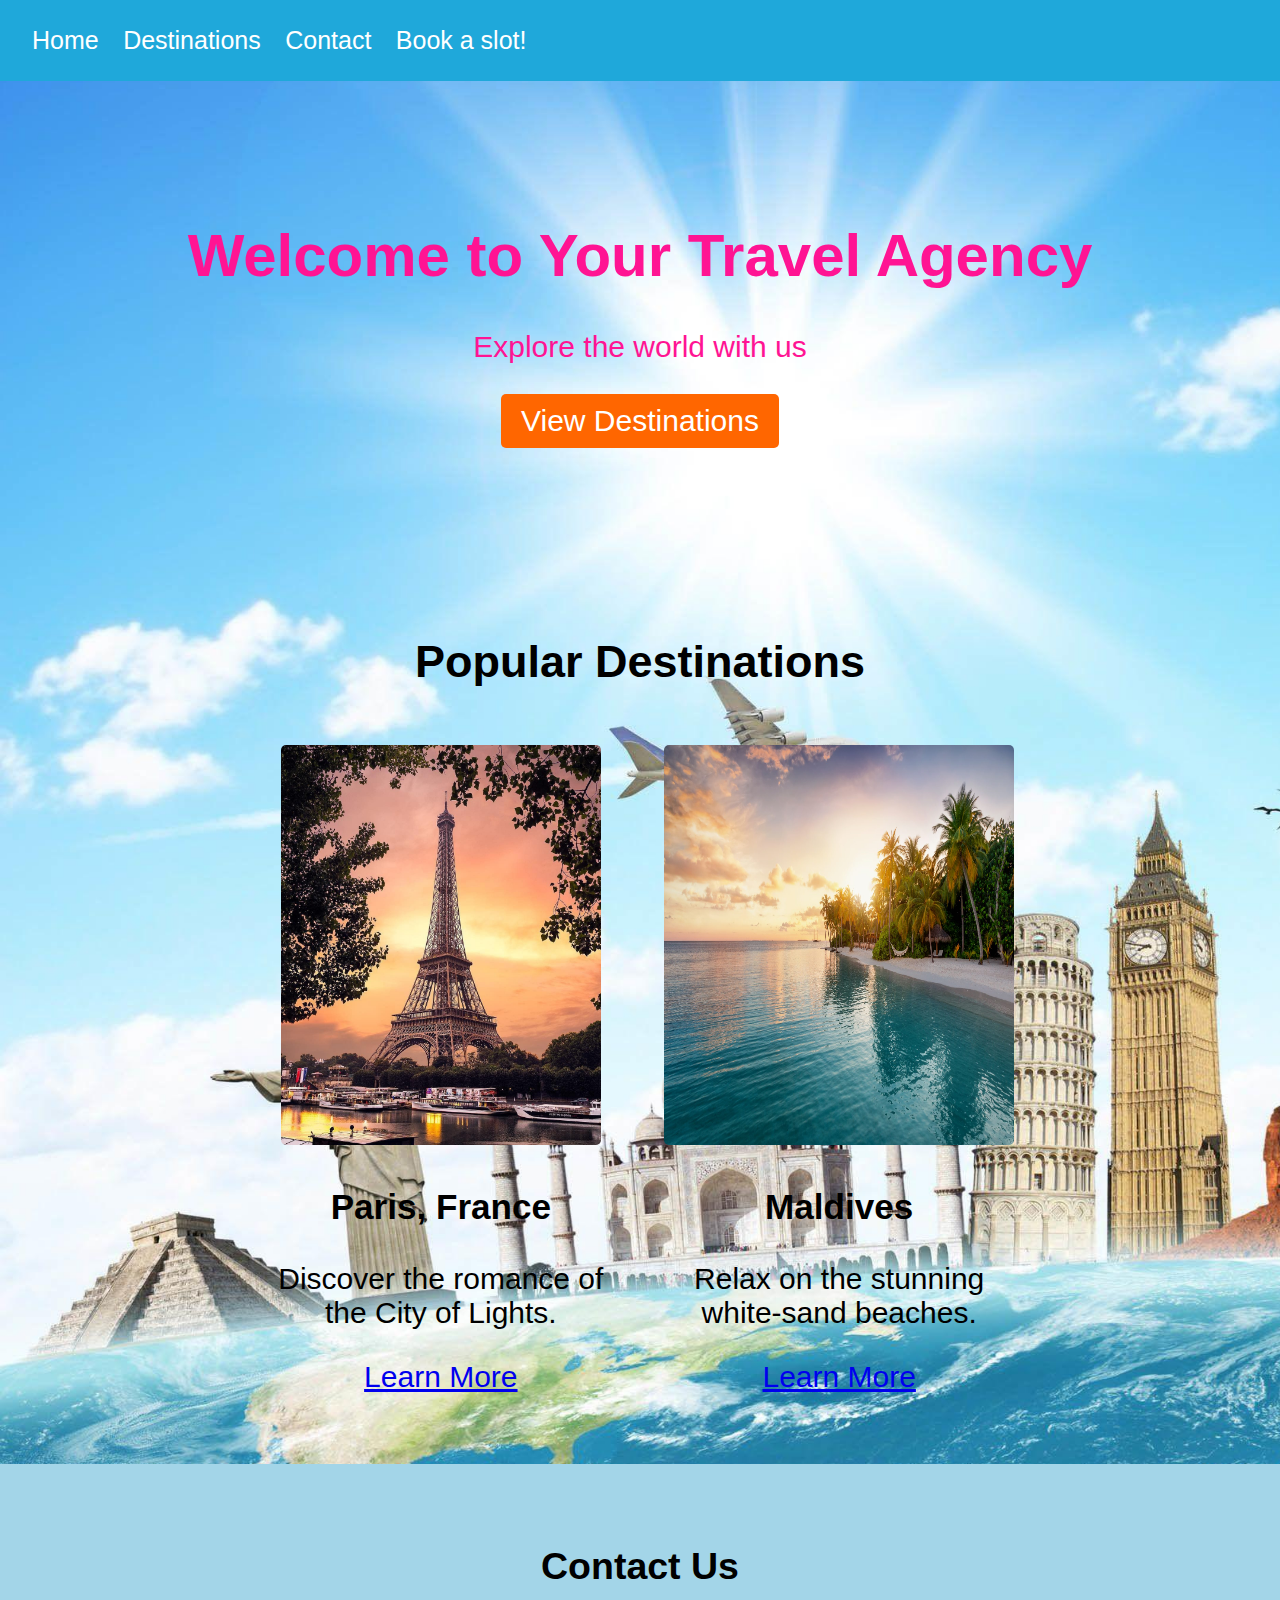
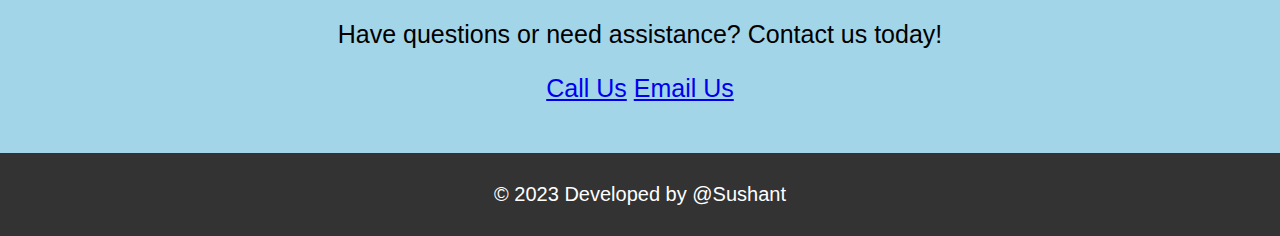
<file: Web Development Oct-5 to Nov-5/landing_page(task-2)/index.html>
<!DOCTYPE html>
<html lang="en">

<head>
    <meta charset="UTF-8">
    <meta name="viewport" content="width=device-width, initial-scale=1.0">
    <link rel="stylesheet" href="styles.css">
    <title>Travelling Agency</title>
</head>

<body>
    <header>
        <nav>
            <ul>
                &emsp;&emsp;<li><a href="#Home">Home</a></li>
                <li><a href="#Destinations">Destinations</a></li>
                <li><a href="#Contact us">Contact</a></li>
                <li><a href="#Book_a_slot">Book a slot!</a></li>
            </ul>
        </nav>
    </header>

    <section class="hero">
        <h1>Welcome to Your Travel Agency</h1>
        <p>Explore the world with us</p>
        <a href="#Destinations" class="cta-button">View Destinations</a>
    </section>

    <section class="destinations">
        <h2>Popular Destinations</h2>
        <div class="destination-card">
            <img src="paies.jpg" alt="Paris">
            <h3>Paris, France</h3>
            <p>Discover the romance of the City of Lights.</p>
            <a href="#">Learn More</a>
        </div>
        <div class="destination-card">
            <img src="maldives.jpg" alt="Maldives">
            <h3>Maldives</h3>
            <p>Relax on the stunning white-sand beaches.</p>
            <a href="#">Learn More</a>
        </div>
    </section>

    <section class="contact">
        <h2>Contact Us</h2>
        <p>Have questions or need assistance? Contact us today!</p>
        <a href="90990999909">Call Us</a>
        <a href="info@yourtravelagency.com">Email Us</a>
    </section>

    <footer>
        <p>&copy; 2023 Developed by @Sushant</p>
    </footer>
</body>

</html>
</file>
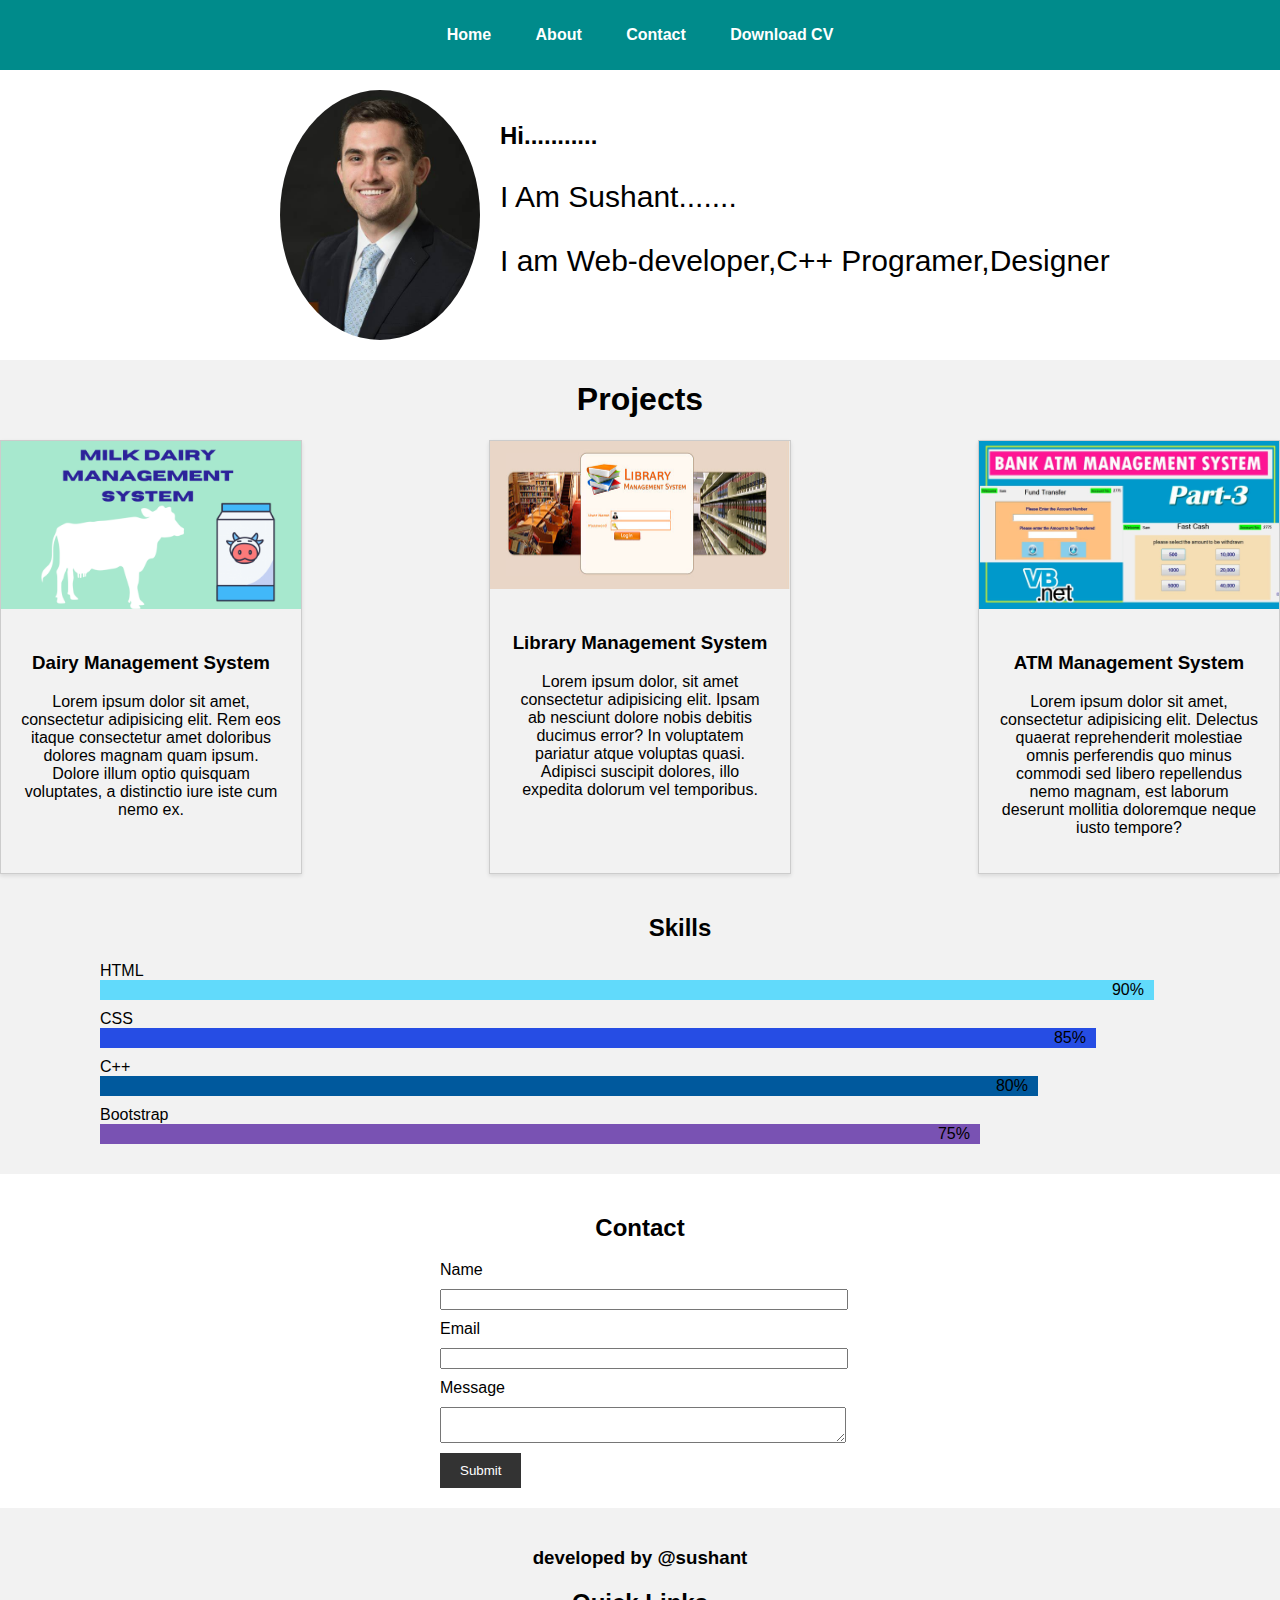
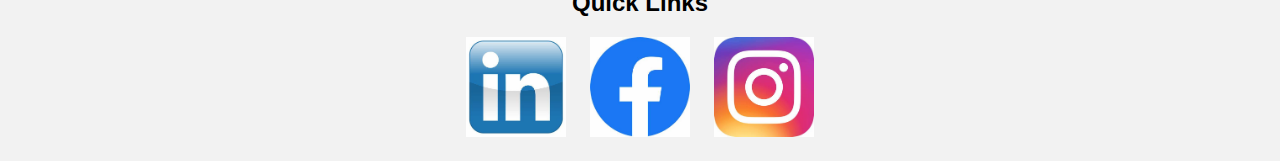
<file: Web Development Oct-5 to Nov-5/portfolio(task-1)/index.html>
<!DOCTYPE html>
<html lang="en">

<head>
    <meta charset="UTF-8">
    <meta name="viewport" content="width=device-width, initial-scale=1.0">
    <link rel="stylesheet" href="styles.css">
    <title>Your Portfolio</title>
</head>

<body>
    <div id="background-animation"></div>
    <nav>
        <ul>
            <li><a href="#home">Home</a></li>
            <li><a href="#about">About</a></li>
            <li><a href="#contact">Contact</a></li>
            <li><a href="resume.pdf" target="_blank">Download CV</a></li>
        </ul>
    </nav>
    <section id="about">
        <img src="profile.jpeg" alt="Your Photo">
        <div class="developer-info">
            <h1>Hi...........</h1>
            <p>I Am Sushant.......</p>
            <p>I am Web-developer,C++ Programer,Designer</p>
        </div>
    </section>
    <section>
        <center>
            <h1>Projects</h1>
        </center>
        <div class="card-container">
            <div class="card">
                <img src="dairy.webp" alt="Image 1">
                <div class="description">
                    <h3>Dairy Management System</h3>
                    <p>Lorem ipsum dolor sit amet, consectetur adipisicing elit. Rem eos itaque consectetur amet
                        doloribus dolores magnam quam ipsum. Dolore illum optio quisquam voluptates, a distinctio iure
                        iste cum nemo ex. </p>
                </div>
            </div>
            <div class="card">
                <img src="lib.jpg" alt="Image 2">
                <div class="description">
                    <h3>Library Management System</h3>
                    <p>Lorem ipsum dolor, sit amet consectetur adipisicing elit. Ipsam ab nesciunt dolore nobis debitis
                        ducimus error? In voluptatem pariatur atque voluptas quasi. Adipisci suscipit dolores, illo
                        expedita dolorum vel temporibus.</p>
                </div>
            </div>
            <div class="card">
                <img src="atm.jpg" alt="Image 3">
                <div class="description">
                    <h3>ATM Management System</h3>
                    <p>Lorem ipsum dolor sit amet, consectetur adipisicing elit. Delectus quaerat reprehenderit
                        molestiae omnis perferendis quo minus commodi sed libero repellendus nemo magnam, est laborum
                        deserunt mollitia doloremque neque iusto tempore?</p>
                </div>
            </div>
        </div>
    </section>
    <section id="skills">
        <center>
            <h2>Skills</h2>
        </center>
        <div class="skill">
            <p>HTML</p>
            <div class="progress-bar html">90%</div>
        </div>
        <div class="skill">
            <p>CSS</p>
            <div class="progress-bar css">85%</div>
        </div>
        <div class="skill">
            <p>C++</p>
            <div class="progress-bar cpp">80%</div>
        </div>
        <div class="skill">
            <p>Bootstrap</p>
            <div class="progress-bar bootstrap">75%</div>
        </div>
    </section>
    <section id="contact">
        <center>
            <h2>Contact</h2>
        </center>
        <form action="contact.php" method="post">
            <label for="name">Name</label>
            <input type="text" id="name" name="name" required>
            <label for="email">Email</label>
            <input type="email" id="email" name="email" required>
            <label for="message">Message</label>
            <textarea id="message" name="message" required></textarea>
            <button type="submit">Submit</button>
        </form>
    </section>
    <section id="quick-links">
        <center>
            <h3>developed by @sushant</h3>
        </center>
        <center>
            <h2>Quick Links</h2>
        </center>
        <div class="social-links">
            <a href="https://www.linkedin.com/your-profile"><img src="link.jpeg" alt="LinkedIn"></a>
            <a href="https://www.facebook.com/your-profile"><img src="face.jpeg" alt="Facebook"></a>
            <a href="https://www.instagram.com/your-profile"><img src="insta.jpeg" alt="Instagram"></a>
        </div>
    </section>
</body>

</html>
</file>
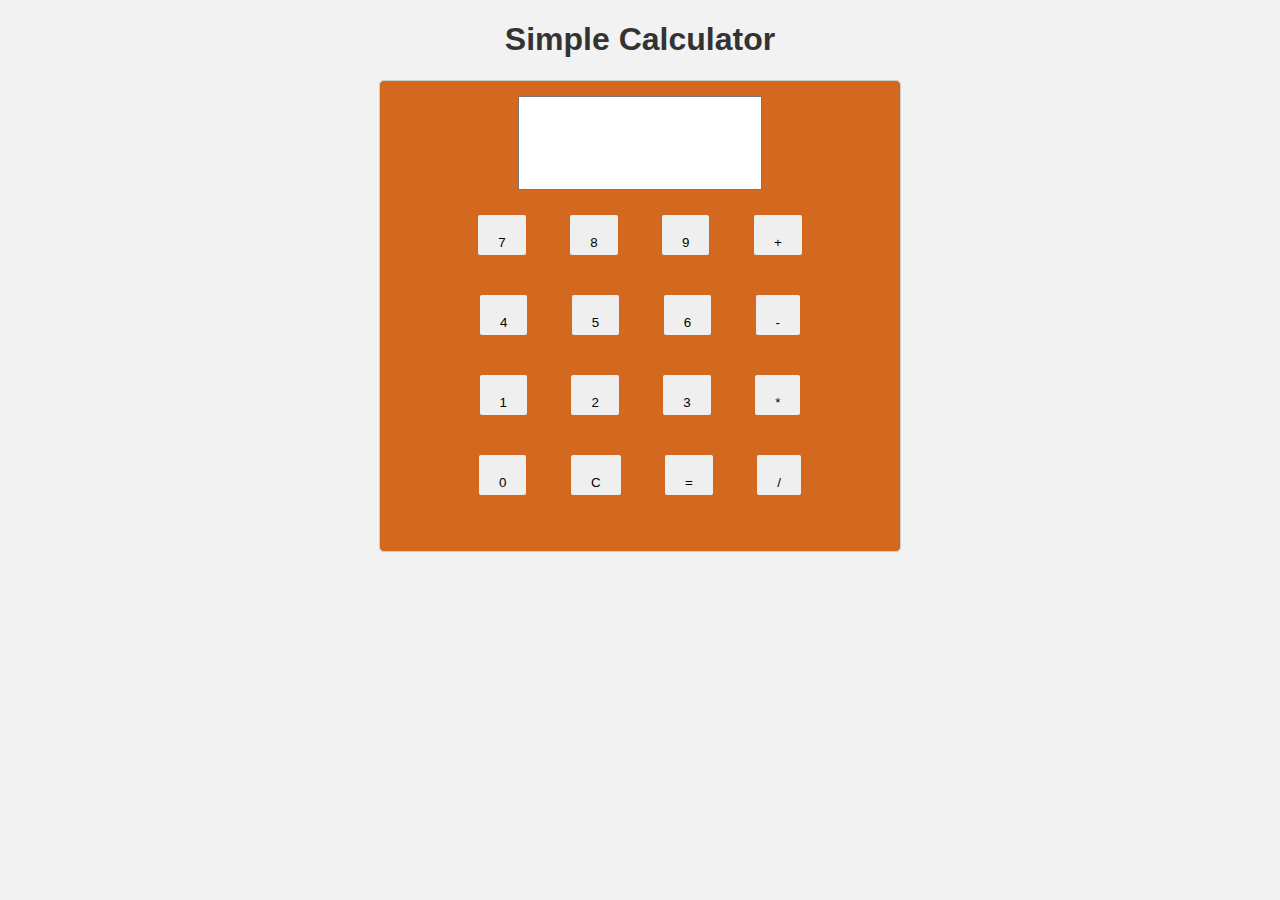
<file: Web Development Oct-5 to Nov-5/portfolio(task-1)/Calculator(task-3)/calculator.html>
<!DOCTYPE html>
<html>
<head>
    <title>Simple Calculator</title>
    <style>
        body {
            font-family: Arial, sans-serif;
            text-align: center;
            background-color: #f2f2f2;
        }

        h1 {
            color: #333;
        }

        #calculator {
            height: 450px;
            width: 500px;
            margin: 0 auto;
            background-color:chocolate;
            border: 1px solid #ccc;
            border-radius: 5px;
            padding: 10px;
        }

        input[type="text"], input[type="button"] {
            width: 50px;
            height: 50px;
            font-size: 20px;
            margin: 5px;
            padding: 20px;
            font-size: 10px;
        }

        #display {
            width: 200px;
            margin: 5px;
            font-size: 24px;
            text-align: right;
        }

        button {
            border: none;
            cursor: pointer;
            border-radius: 2px;
            height: 25px;
            padding: 20px;
            margin: 20px;
        }

        button:hover {
            background-color: #00b35f;
        }
    </style>
</head>
<body>
    <h1>Simple Calculator</h1>
    <div id="calculator">
        <input id="display" type="text" readonly>
        <br>
        <button onclick="appendToDisplay('7')">7</button>
        <button onclick="appendToDisplay('8')">8</button>
        <button onclick="appendToDisplay('9')">9</button>
        <button onclick="appendToDisplay('+')">+</button>
        <br>
        <button onclick="appendToDisplay('4')">4</button>
        <button onclick="appendToDisplay('5')">5</button>
        <button onclick="appendToDisplay('6')">6</button>
        <button onclick="appendToDisplay('-')">-</button>
        <br>
        <button onclick="appendToDisplay('1')">1</button>
        <button onclick="appendToDisplay('2')">2</button>
        <button onclick="appendToDisplay('3')">3</button>
        <button onclick="appendToDisplay('*')">*</button>
        <br>
        <button onclick="appendToDisplay('0')">0</button>
        <button onclick="clearDisplay()">C</button>
        <button onclick="calculateResult()">=</button>
        <button onclick="appendToDisplay('/')">/</button>
    </div>

    <script>
        function appendToDisplay(value) {
            document.getElementById('display').value += value;
        }

        function clearDisplay() {
            document.getElementById('display').value = '';
        }

        function calculateResult() {
            const expression = document.getElementById('display').value;
            try {
                const result = eval(expression);
                document.getElementById('display').value = result;
            } catch (error) {
                document.getElementById('display').value = 'Error';
            }
        }
    </script>
</body>
</html>
</file>
<file: Web Development Oct-5 to Nov-5/landing_page(task-2)/styles.css>
body {
    font-family: Arial, sans-serif;
    margin: 0;
    padding: 0;
    animation: backgroundAnimation 60s infinite;
    background-image: url('background.jpg');
    background-size: cover;
}

@keyframes backgroundAnimation {
    0% {
        background-position: 0% 50%;
    }

    50% {
        background-position: 100% 50%;
    }

    100% {
        background-position: 0% 50%;
    }
}

header {
    background-color: #1fa8da;
    color: #fff;
    padding: 10px 0;
}

nav ul {
    list-style: none;
    padding: 0;
}

nav ul li {
    display: inline;
    margin-right: 20px;
    font-size: 25px;
    color: deepink;
}

nav a {
    text-decoration: none;
    color: white;
    border-radius: 10cm;
}

nav a:hover {
    background-color: blue;
}

.hero {
    text-align: center;
    padding: 100px 0;
    color: #fff;
    font-size: 30px;
    color: deeppink;
}


.cta-button {
    display: inline-block;
    padding: 10px 20px;
    background-color: #ff6600;
    color: #fff;
    text-decoration: none;
    border-radius: 5px;
}

.destinations {
    text-align: center;
    font-size: 30px;
    padding: 50px 0;
}

.destination-card {
    display: inline-block;
    margin: 20px;
    max-width: 350px;
}

.destination-card img {
    max-width: 100%;
    border-radius: 5px;
    height: 400px;
}

.contact {
    text-align: center;
    background-color: #f2f2f2;
    padding: 50px 0;
    font-size: 25px;
    background-color: #a3d5e8;
}

.contact a:hover {

    border-radius: 20px;
}

footer {
    text-align: center;
    background-color: #333;
    color: #fff;
    padding: 10px 0;
    font-size: 20px;
}
</file>
<file: Web Development Oct-5 to Nov-5/portfolio(task-1)/styles.css>
body,
html {
    margin: 0;
    padding: 0;
    background-color: #f2f2f2;
    font-family: Arial, sans-serif;
}


nav {
    background-color: darkcyan;
    color: #fff;
    text-align: center;
    padding: 10px 0;
}

nav ul {
    list-style: none;
    padding: 0;
}

nav li {
    display: inline;
    margin: 0 20px;
}

nav a {
    text-decoration: none;
    color: #fff;
    font-weight: bold;
}


#about {
    background-color: #fff;
    padding: 20px;
    display: flex;
    align-items: center;
    padding-left: 280px;
}

#about img {
    max-width: 200px;
    border-radius: 50%;
}

.developer-info {
    margin-left: 20px;
}

.developer-info h1 {
    font-size: 24px;
    margin: 0;
}

.developer-info p {
    color: #777;
}


.card-container {
    display: flex;
    justify-content: space-between;
}

.card {
    width: 300px;
    border: 1px solid #ccc;
    box-shadow: 0 2px 4px rgba(0, 0, 0, 0.1);
    text-align: center;
    transition: transform 0.2s;
}

.card:hover {
    transform: scale(1.05);
}

img {
    width: 100%;
    height: auto;
}

.description {
    padding: 20px;
}


#skills {

    padding: 20px;
    padding-left: 100px;
}

.skill {
    margin: 10px 0;
}

.skill p {
    margin: 0;
}

.progress-bar {
    background-color: #ddd;
    width: 0;
    height: 20px;
    text-align: right;
    padding-right: 10px;
    line-height: 20px;
}


.progress-bar.html {
    width: 90%;
    background-color: #61DAFB;
}

.progress-bar.css {
    width: 85%;
    background-color: #264de4;
}

.progress-bar.cpp {
    width: 80%;
    background-color: #00599d;
}

.progress-bar.bootstrap {
    width: 75%;
    background-color: #7952b3;
}


#contact {
    background-color: #fff;
    padding: 20px;
}

form {
    max-width: 400px;
    margin: 0 auto;
}

label,
input,
textarea {
    display: block;
    width: 100%;
    margin: 10px 0;
}

button {
    background-color: #333;
    color: #fff;
    border: none;
    padding: 10px 20px;
    cursor: pointer;
}


#quick-links {


    padding: 20px;
    text-align: center;
}

.social-links a {
    margin: 0 10px;
}

.developer-info p {
    font-family: sans-serif;
    font-size: 30px;
    color: black;
    font-style: bold;
    text-shadow: #333;
}

.social-links img {
    width: 100px;
}
</file>
